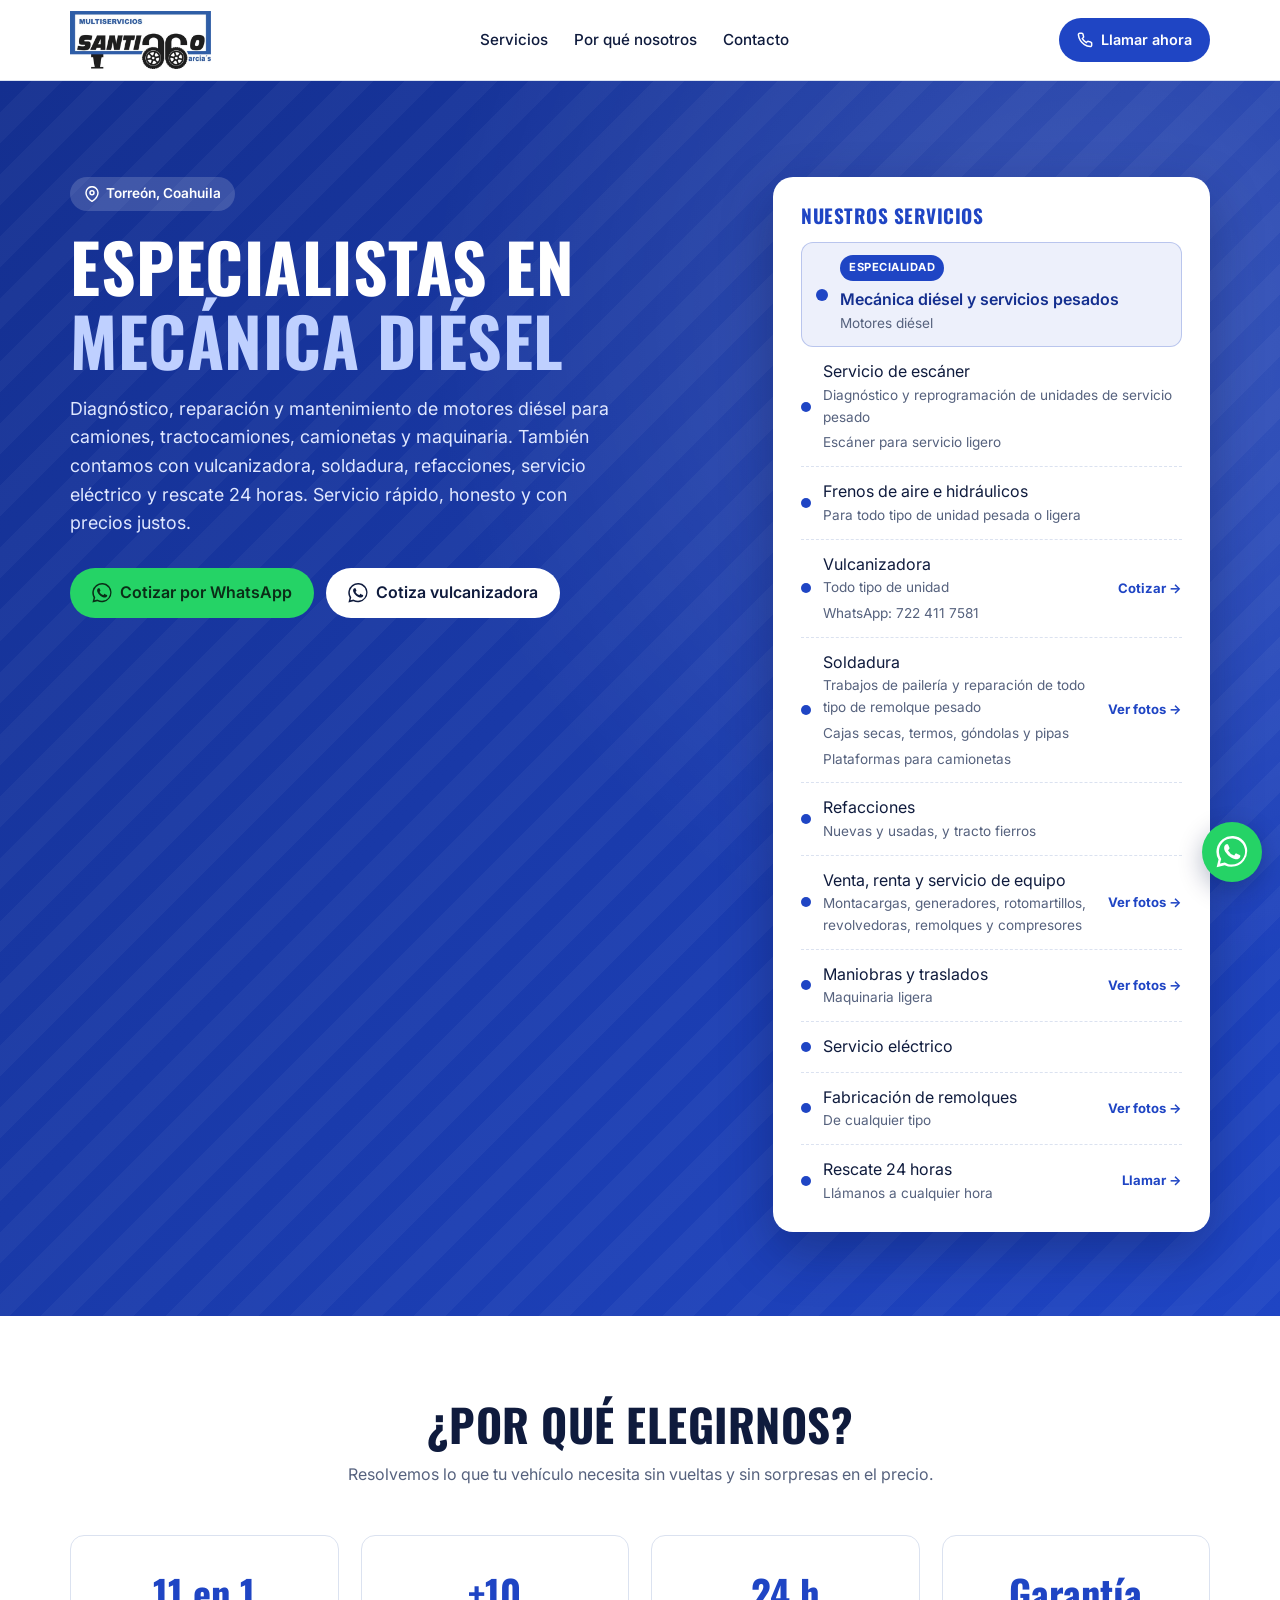
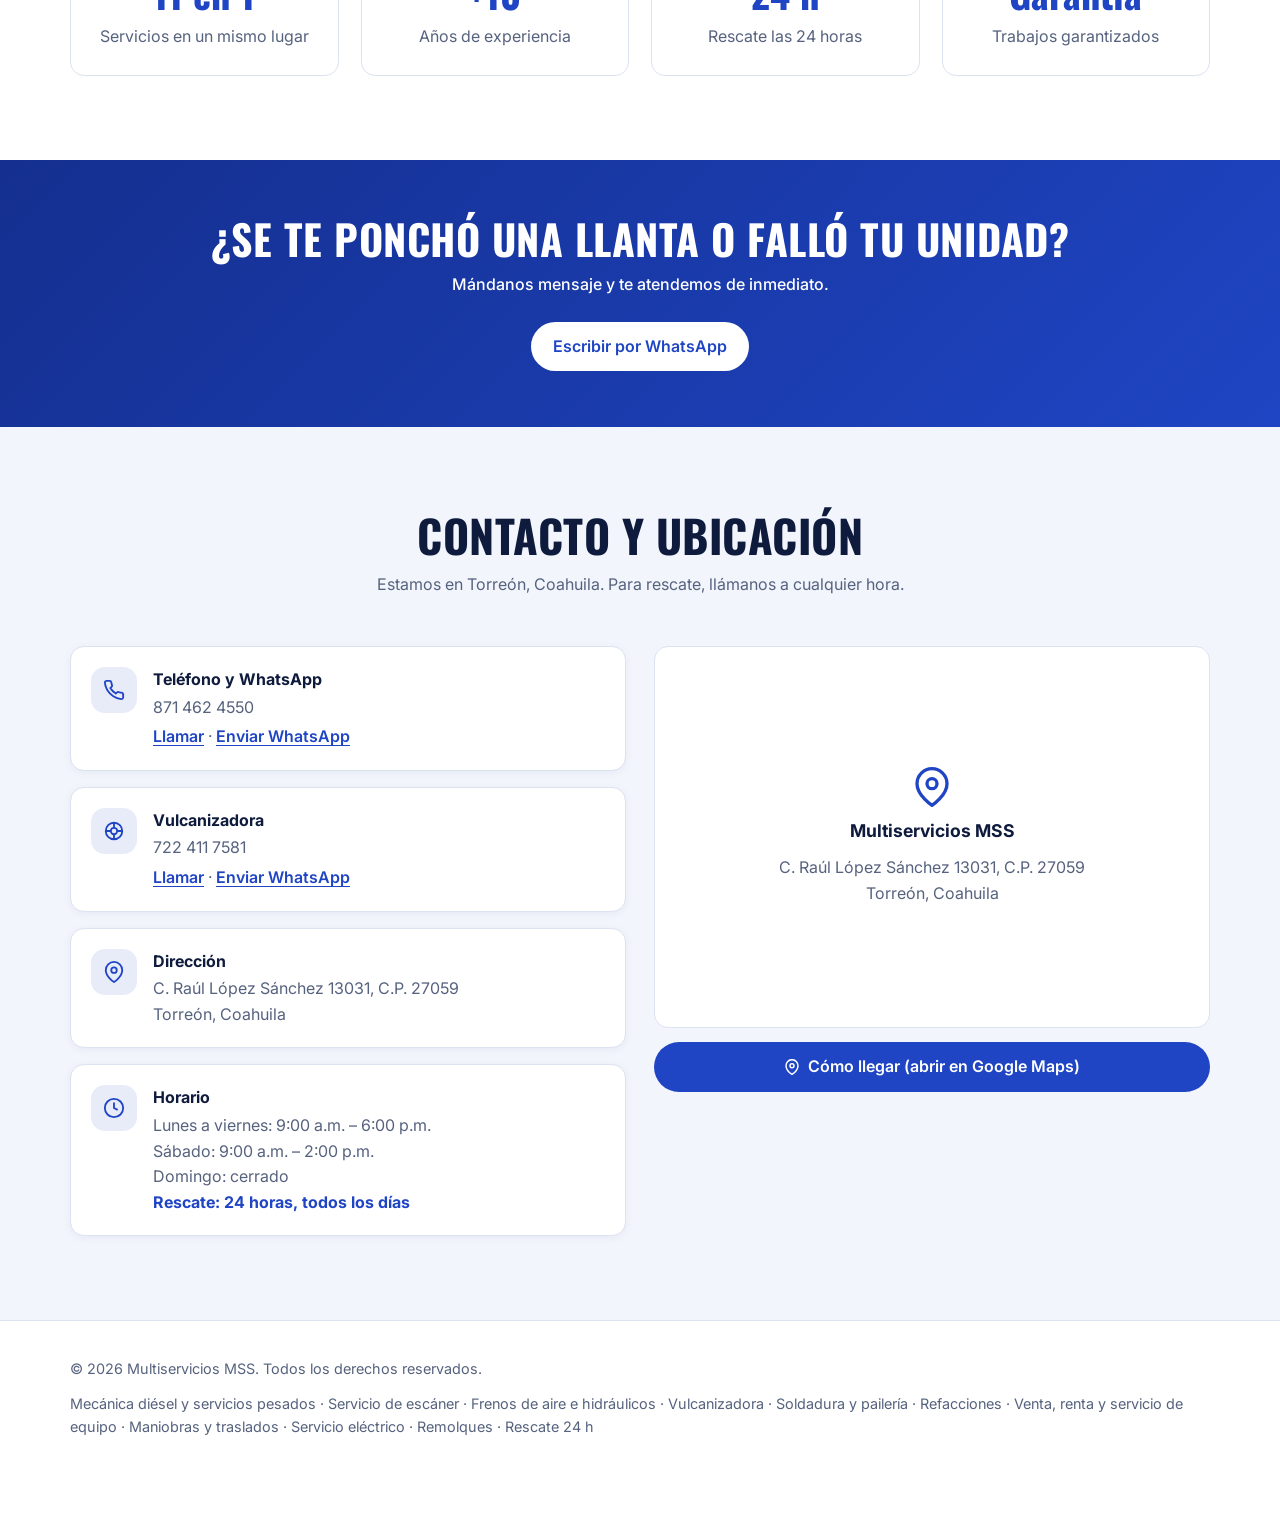
<file: taller/index.html>
<!doctype html>
<html lang="es-MX">
<head>
  <meta charset="utf-8">
  <meta name="viewport" content="width=device-width, initial-scale=1, viewport-fit=cover">
  <title>Multiservicios MSS | Mecánica Diésel, Vulcanizadora, Soldadura y Refacciones en Torreón</title>
  <meta name="description" content="Especialistas en mecánica diésel para camiones, tractocamiones, camionetas y maquinaria en Torreón, Coahuila. También frenos de aire e hidráulicos, vulcanizadora, soldadura y pailería de cajas secas, termos, góndolas y pipas, refacciones nuevas y usadas, venta, renta y servicio de montacargas, generadores, revolvedoras y compresores, maniobras y traslados, servicio eléctrico, fabricación de remolques y rescate 24 horas. Llámanos o escríbenos por WhatsApp.">
  <meta name="keywords" content="mecánica diésel, servicio de escáner, escáner diésel, reprogramación de unidades, escáner servicio ligero, frenos de aire, frenos hidráulicos, vulcanizadora, soldadura, pailería, reparación de remolques, soldadura de cajas secas, termos, góndolas y pipas, plataformas para camionetas, refacciones nuevas y usadas, tracto fierros, venta y renta de montacargas, renta de generadores, renta de rotomartillos, renta de revolvedoras, renta de compresores, maniobras y traslados, traslado de maquinaria, servicio eléctrico, fabricación de remolques, rescate 24 horas, Torreón, Coahuila, Multiservicios MSS">
  <meta name="robots" content="index, follow">
  <meta property="og:type" content="website">
  <meta property="og:image" content="logo.jpg">
  <meta property="og:title" content="Multiservicios MSS – Mecánica Diésel, Vulcanizadora, Soldadura y Refacciones en Torreón">
  <meta property="og:description" content="Todo para tu vehículo en un solo lugar. Cotiza por WhatsApp.">
  <meta name="theme-color" content="#ffffff">
  <link rel="preconnect" href="https://fonts.googleapis.com">
  <link rel="preconnect" href="https://fonts.gstatic.com" crossorigin>
  <link href="https://fonts.googleapis.com/css2?family=Oswald:wght@500;700&family=Inter:wght@400;500;600&display=swap" rel="stylesheet">

  <!-- Datos estructurados para Google (negocio local) -->
  <script type="application/ld+json">
  {
    "@context": "https://schema.org",
    "@type": "AutoRepair",
    "name": "Multiservicios MSS",
    "description": "Vulcanizadora, diésel y servicios pesados, soldadura, refacciones, renta de equipo industrial, servicio eléctrico, fabricación de remolques y rescate 24 horas.",
    "telephone": "+52 871 462 4550",
    "address": {
      "@type": "PostalAddress",
      "streetAddress": "C. Raúl López Sánchez 13031",
      "addressLocality": "Torreón",
      "addressRegion": "Coahuila",
      "postalCode": "27059",
      "addressCountry": "MX"
    },
    "openingHoursSpecification": [
      { "@type": "OpeningHoursSpecification", "dayOfWeek": ["Monday","Tuesday","Wednesday","Thursday","Friday"], "opens": "09:00", "closes": "18:00" },
      { "@type": "OpeningHoursSpecification", "dayOfWeek": "Saturday", "opens": "09:00", "closes": "14:00" }
    ],
    "makesOffer": [
      { "@type": "Offer", "itemOffered": { "@type": "Service", "name": "Mecánica diésel y servicios pesados" } },
      { "@type": "Offer", "itemOffered": { "@type": "Service", "name": "Escáner para diagnóstico y reprogramación de unidades de servicio pesado" } },
      { "@type": "Offer", "itemOffered": { "@type": "Service", "name": "Escáner para servicio ligero" } },
      { "@type": "Offer", "itemOffered": { "@type": "Service", "name": "Frenos de aire e hidráulicos para todo tipo de unidad pesada o ligera" } },
      { "@type": "Offer", "itemOffered": { "@type": "Service", "name": "Vulcanizadora para todo tipo de unidad" } },
      { "@type": "Offer", "itemOffered": { "@type": "Service", "name": "Soldadura y pailería: reparación de todo tipo de remolque pesado" } },
      { "@type": "Offer", "itemOffered": { "@type": "Service", "name": "Soldadura de cajas secas, termos, góndolas y pipas" } },
      { "@type": "Offer", "itemOffered": { "@type": "Service", "name": "Plataformas para camionetas" } },
      { "@type": "Offer", "itemOffered": { "@type": "Service", "name": "Refacciones nuevas y usadas, y tracto fierros" } },
      { "@type": "Offer", "itemOffered": { "@type": "Service", "name": "Venta, renta y servicio de montacargas" } },
      { "@type": "Offer", "itemOffered": { "@type": "Service", "name": "Venta, renta y servicio de generadores" } },
      { "@type": "Offer", "itemOffered": { "@type": "Service", "name": "Venta, renta y servicio de rotomartillos" } },
      { "@type": "Offer", "itemOffered": { "@type": "Service", "name": "Venta, renta y servicio de revolvedoras" } },
      { "@type": "Offer", "itemOffered": { "@type": "Service", "name": "Venta, renta y servicio de remolques" } },
      { "@type": "Offer", "itemOffered": { "@type": "Service", "name": "Venta, renta y servicio de compresores" } },
      { "@type": "Offer", "itemOffered": { "@type": "Service", "name": "Maniobras y traslados de maquinaria ligera" } },
      { "@type": "Offer", "itemOffered": { "@type": "Service", "name": "Servicio eléctrico" } },
      { "@type": "Offer", "itemOffered": { "@type": "Service", "name": "Fabricación de remolques" } },
      { "@type": "Offer", "itemOffered": { "@type": "Service", "name": "Rescate 24 horas" } }
    ]
  }
  </script>

  <style>
    :root {
      --bg: #ffffff;
      --bg-2: #f2f5fc;
      --card: #ffffff;
      --line: #dbe2f0;
      --text: #0f1b3d;
      --muted: #56627e;
      --accent: #1f45c4;
      --accent-2: #3a63e0;
      --accent-dark: #142f8f;
      --ease-out: cubic-bezier(0.23, 1, 0.32, 1);
      --wa: #25d366;
      --radius: 14px;
    }
    * { box-sizing: border-box; margin: 0; padding: 0; }
    html { scroll-behavior: smooth; }
    [id] { scroll-margin-top: 96px; }
    body { font-family: "Inter", system-ui, sans-serif; background: var(--bg); color: var(--text); line-height: 1.6; overflow-x: clip; }
    a { color: inherit; text-decoration: none; }
    img, svg { display: block; }
    .wrap { width: min(1140px, 100% - 32px - env(safe-area-inset-left, 0px) - env(safe-area-inset-right, 0px)); margin-inline: auto; }
    h1, h2, h3 { font-family: "Oswald", sans-serif; text-transform: uppercase; letter-spacing: .5px; line-height: 1.1; }

    /* Header */
    header { position: sticky; top: 0; z-index: 50; background: rgba(255,255,255,.95); backdrop-filter: blur(8px); border-bottom: 1px solid var(--line); padding-top: env(safe-area-inset-top, 0px); }
    .nav { display: flex; align-items: center; justify-content: space-between; height: 80px; gap: 16px; }
    .logo { display: flex; align-items: center; }
    .logo img { height: 58px; width: auto; }
    .menu { display: flex; gap: 26px; font-weight: 500; font-size: .95rem; }
    .btn { display: inline-flex; align-items: center; gap: 8px; padding: 12px 22px; border-radius: 999px; font-weight: 600; transition: transform 120ms var(--ease-out), background 150ms, border-color 150ms; }
    .btn-accent { background: var(--accent); color: #fff; }
    .btn-ghost { border: 1.5px solid var(--line); }
    .btn-wa { background: var(--wa); color: #0b2d17; }
    .btn-light { background: #fff; color: var(--text); }
    .nav .btn { padding: 10px 18px; font-size: .9rem; }
    .burger { display: none; place-content: center; gap: 5px; width: 44px; height: 44px; margin-right: -8px; background: none; border: 0; border-radius: 10px; cursor: pointer; }
    .burger span { display: block; width: 22px; height: 2px; border-radius: 2px; background: var(--text); transition: transform 200ms var(--ease-out), opacity 150ms; }
    .burger[aria-expanded="true"] span:nth-child(1) { transform: translateY(7px) rotate(45deg); }
    .burger[aria-expanded="true"] span:nth-child(2) { opacity: 0; }
    .burger[aria-expanded="true"] span:nth-child(3) { transform: translateY(-7px) rotate(-45deg); }
    .btn .ico { flex: none; }

    /* Hero */
    .hero { position: relative; padding: 96px 0 84px; color: #fff; background:
      radial-gradient(circle at 85% 20%, rgba(255,255,255,.14), transparent 45%),
      repeating-linear-gradient(135deg, transparent 0 22px, rgba(255,255,255,.035) 22px 44px),
      linear-gradient(135deg, var(--accent-dark), var(--accent)); }
    .hero-grid { display: grid; grid-template-columns: 1.2fr .8fr; gap: 48px; align-items: start; }
    .tag { display: inline-flex; align-items: center; gap: 6px; padding: 6px 14px; border-radius: 999px; background: rgba(255,255,255,.16); color: #fff; font-size: .85rem; font-weight: 600; margin-bottom: 18px; }
    .hero h1 { font-size: clamp(2.4rem, 6vw, 4.2rem); margin-bottom: 18px; }
    .hero h1 span { color: #bfd0ff; }
    .hero p { color: #dfe7ff; font-size: 1.12rem; max-width: 560px; margin-bottom: 30px; }
    .hero-cta { display: flex; flex-wrap: wrap; gap: 12px; }
    .hero-card { background: var(--card); color: var(--text); border-radius: 20px; padding: 28px; box-shadow: 0 20px 50px rgba(8,20,70,.35); }
    .hero-card h2 { font-size: 1.2rem; margin-bottom: 16px; color: var(--accent); }
    .hero-card ul { list-style: none; display: grid; gap: 12px; }
    .hero-card li { display: flex; gap: 12px; align-items: center; padding-bottom: 12px; border-bottom: 1px dashed var(--line); }
    .hero-card li:last-child { border: 0; padding: 0; }
    .hero-card li small { display: block; color: var(--muted); font-size: .85rem; font-weight: 400; }
    .hero-card li small + small { margin-top: 4px; }
    .hero-card li.linked a { display: flex; gap: 12px; align-items: center; flex: 1; border-radius: 10px; margin: -6px -8px; padding: 6px 8px; transition: background .15s; }
    .hero-card .go { margin-left: auto; flex: none; font-size: .82rem; font-weight: 700; color: var(--accent); white-space: nowrap; transition: transform .15s; }
    .hero-card li.featured { background: rgba(31,69,196,.08); border: 1px solid rgba(31,69,196,.25); border-radius: 12px; padding: 12px 14px; font-weight: 600; color: var(--accent-dark); }
    .hero-card li.featured .dot { width: 12px; height: 12px; }
    .hero-card .badge { display: table; margin-bottom: 6px; font-style: normal; font-size: .7rem; font-weight: 700; text-transform: uppercase; letter-spacing: .5px; background: var(--accent); color: #fff; padding: 4px 9px; border-radius: 999px; }
    .dot { width: 10px; height: 10px; border-radius: 50%; background: var(--accent); flex: none; }

    /* Sections */
    section { padding: 84px 0; }
    .head { text-align: center; max-width: 640px; margin: 0 auto 48px; }
    .head h2 { font-size: clamp(2rem, 4vw, 2.8rem); margin-bottom: 12px; }
    .head p { color: var(--muted); }
    .alt { background: var(--bg-2); }

    .svc-ico { width: 56px; height: 56px; border-radius: 14px; background: rgba(31,69,196,.1); color: var(--accent); display: grid; place-items: center; margin-bottom: 18px; }

    .why { display: grid; grid-template-columns: repeat(auto-fit, minmax(220px, 1fr)); gap: 22px; }
    .why div { text-align: center; padding: 26px 18px; border-radius: var(--radius); border: 1px solid var(--line); background: var(--card); }
    .why strong { display: block; font-family: "Oswald", sans-serif; font-size: 2.4rem; color: var(--accent); }
    .why span { color: var(--muted); }

    .contact-grid { display: grid; grid-template-columns: 1fr 1fr; gap: 28px; }
    .info { display: grid; gap: 16px; align-content: start; }
    .info-item { box-shadow: 0 2px 10px rgba(15,27,61,.05); display: flex; gap: 16px; align-items: flex-start; background: var(--card); border: 1px solid var(--line); border-radius: var(--radius); padding: 20px; }
    .info-item .svc-ico { margin: 0; width: 46px; height: 46px; flex: none; }
    .info-item b { display: block; margin-bottom: 2px; }
    .info-item .links { display: block; margin-top: 4px; }
    .info-item .links a { color: var(--accent); font-weight: 600; text-decoration: underline; text-underline-offset: 3px; }
    .info-item span, .info-item a { color: var(--muted); }
    .map-col { display: grid; gap: 14px; align-content: start; }
    .map { position: relative; border-radius: var(--radius); overflow: hidden; border: 1px solid var(--line); min-height: 380px; background: var(--card); }
    .map-fallback { position: absolute; inset: 0; display: grid; place-content: center; justify-items: center; gap: 10px; padding: 24px; text-align: center; color: var(--muted); }
    .map-fallback svg { color: var(--accent); }
    .map-fallback b { color: var(--text); font-size: 1.1rem; }
    .map iframe { position: relative; z-index: 1; display: block; width: 100%; height: 100%; min-height: 380px; border: 0; background: transparent; }
    .map-col .btn { justify-content: center; }

    .cta-band { background: linear-gradient(135deg, var(--accent-dark), var(--accent)); color: #fff; padding: 56px 0; text-align: center; }
    .cta-band h2 { font-size: clamp(1.8rem, 4vw, 2.6rem); margin-bottom: 10px; }
    .cta-band p { margin-bottom: 24px; font-weight: 500; }
    .cta-band .btn { background: #fff; color: var(--accent); }

    footer { padding: 36px 0 calc(96px + env(safe-area-inset-bottom, 0px)); border-top: 1px solid var(--line); color: var(--muted); font-size: .9rem; }
    footer .wrap { display: flex; flex-wrap: wrap; justify-content: space-between; gap: 12px; }

    .wa-float { position: fixed; right: calc(18px + env(safe-area-inset-right, 0px)); bottom: calc(18px + env(safe-area-inset-bottom, 0px)); z-index: 60; width: 60px; height: 60px; border-radius: 50%; background: var(--wa); display: grid; place-items: center; box-shadow: 0 8px 24px rgba(8,20,70,.3); }

    /* Móvil: sin destello al tocar, sin retraso de 300 ms, sin seleccionar texto de los controles */
    html { -webkit-tap-highlight-color: transparent; -webkit-text-size-adjust: 100%; }
    a, button { touch-action: manipulation; }
    .btn, .wa-float, .menu a, .burger, .logo, .hero-card li.linked a { user-select: none; -webkit-user-select: none; -webkit-touch-callout: none; }

    /* Hover solo donde hay mouse: en el celular no se queda "pegado" después de tocar */
    @media (hover: hover) and (pointer: fine) {
      .menu a:hover { color: var(--accent); }
      .btn:hover { transform: translateY(-2px); }
      .btn-accent:hover { background: var(--accent-2); }
      .btn-ghost:hover { border-color: var(--accent); }
      .hero-card li.linked a:hover { background: rgba(31,69,196,.07); }
      .hero-card li.linked a:hover .go { transform: translateX(3px); }
      .info-item a:hover { color: var(--accent); }
      .wa-float:hover { transform: scale(1.07); }
    }

    /* Respuesta al presionar: funciona con dedo, mouse y teclado */
    .wa-float { transition: transform 120ms var(--ease-out); }
    .btn:active { transform: scale(.97); }
    .wa-float:active { transform: scale(.94); }
    .hero-card li.linked a:active { background: rgba(31,69,196,.1); }

    /* Superficies del navegador con la paleta del sitio */
    ::selection { background: rgba(31,69,196,.18); color: var(--text); }
    .hero ::selection { background: rgba(255,255,255,.3); color: #fff; }
    :focus-visible { outline: 3px solid var(--accent-2); outline-offset: 3px; border-radius: 6px; }
    .hero :focus-visible, .cta-band :focus-visible { outline-color: #fff; }

    /* Si el sistema pide reducir movimiento: sin desplazamiento suave ni desplazamientos, solo fundidos */
    @media (prefers-reduced-motion: reduce) {
      html { scroll-behavior: auto; }
      .btn, .wa-float, .burger span, .hero-card .go { transition-duration: 0s !important; }
      .menu { transform: none !important; }
    }

    @media (max-width: 880px) {
      .menu { position: absolute; top: 100%; left: 0; right: 0; flex-direction: column; gap: 0; background: var(--bg); border-bottom: 1px solid var(--line); box-shadow: 0 12px 24px rgba(15,27,61,.08);
        opacity: 0; visibility: hidden; transform: translateY(-6px); transition: opacity 150ms var(--ease-out), transform 150ms var(--ease-out), visibility 0s linear 150ms; }
      .menu.open { opacity: 1; visibility: visible; transform: none; transition: opacity 200ms var(--ease-out), transform 200ms var(--ease-out), visibility 0s; }
      .menu a { padding: 16px; border-top: 1px solid var(--line); }
      .burger { display: grid; }
      .nav { gap: 12px; }
      .nav .btn-call { padding: 8px 14px; font-size: .85rem; margin-left: auto; }
      .hero { padding: 64px 0; }
      .hero-grid, .contact-grid { grid-template-columns: 1fr; }
      section { padding: 64px 0; }
    }
  </style>
</head>
<body>

<header>
  <div class="wrap nav">
    <a href="#" class="logo" aria-label="Multiservicios MSS – Inicio">
      <img src="[data-uri]" alt="Multiservicios Santiago García's" width="480" height="198">
    </a>
    <nav class="menu" id="menu">
      <a href="#servicios">Servicios</a>
      <a href="#nosotros">Por qué nosotros</a>
      <a href="#contacto">Contacto</a>
    </nav>
    <a class="btn btn-accent btn-call" href="tel:+528714624550"><svg class="ico" width="16" height="16" viewBox="0 0 24 24" fill="none" stroke="currentColor" stroke-width="2.2" aria-hidden="true"><path d="M22 16.9v3a2 2 0 0 1-2.2 2 19.8 19.8 0 0 1-8.6-3.1 19.5 19.5 0 0 1-6-6A19.8 19.8 0 0 1 2.1 4.2 2 2 0 0 1 4.1 2h3a2 2 0 0 1 2 1.7c.1 1 .4 1.9.7 2.8a2 2 0 0 1-.5 2.1L8 9.9a16 16 0 0 0 6 6l1.3-1.3a2 2 0 0 1 2.1-.4c.9.3 1.8.6 2.8.7a2 2 0 0 1 1.7 2z"/></svg> Llamar ahora</a>
    <button class="burger" type="button" aria-label="Abrir menú" aria-expanded="false" aria-controls="menu">
      <span></span><span></span><span></span>
    </button>
  </div>
</header>

<main>
  <section class="hero">
    <div class="wrap hero-grid">
      <div>
        <span class="tag"><svg class="ico" width="16" height="16" viewBox="0 0 24 24" fill="none" stroke="currentColor" stroke-width="2.2" aria-hidden="true"><path d="M21 10c0 7-9 13-9 13S3 17 3 10a9 9 0 0 1 18 0z"/><circle cx="12" cy="10" r="3"/></svg> Torreón, Coahuila</span>
        <h1>Especialistas en <span>mecánica diésel</span></h1>
        <p>Diagnóstico, reparación y mantenimiento de motores diésel para camiones, tractocamiones, camionetas y maquinaria. También contamos con vulcanizadora, soldadura, refacciones, servicio eléctrico y rescate 24 horas. Servicio rápido, honesto y con precios justos.</p>
        <div class="hero-cta">
          <a class="btn btn-wa" href="https://wa.me/528714624550?text=Hola,%20quiero%20una%20cotizaci%C3%B3n" target="_blank" rel="noopener">
            <svg width="20" height="20" viewBox="0 0 24 24" fill="currentColor"><path d="M20.5 3.5A11.8 11.8 0 0 0 1.9 17.7L.5 23.5l6-1.6A11.8 11.8 0 0 0 20.5 3.5zM12 21.4c-1.8 0-3.5-.5-5-1.4l-.4-.2-3.6.9.9-3.5-.2-.4A9.8 9.8 0 1 1 12 21.4zm5.4-7.3c-.3-.1-1.8-.9-2-1-.3-.1-.5-.1-.7.1l-.9 1.2c-.2.2-.3.2-.6.1a8 8 0 0 1-4-3.5c-.3-.5.3-.5.9-1.6.1-.2 0-.4 0-.5l-.9-2.2c-.2-.6-.5-.5-.7-.5h-.6c-.2 0-.5.1-.8.4-.3.3-1 1-1 2.5s1.1 2.9 1.2 3.1c.1.2 2.1 3.2 5.1 4.5 1.9.8 2.6.9 3.6.7.6-.1 1.8-.7 2-1.4.3-.7.3-1.3.2-1.4l-.8-.5z"/></svg>
            Cotizar por WhatsApp
          </a>
          <a class="btn btn-light" href="https://wa.me/527224117581?text=Hola%2C%20me%20interesa%3A%20Vulcanizadora" target="_blank" rel="noopener" aria-label="Cotizar vulcanizadora por WhatsApp al 722 411 7581">
            <svg width="20" height="20" viewBox="0 0 24 24" fill="currentColor"><path d="M20.5 3.5A11.8 11.8 0 0 0 1.9 17.7L.5 23.5l6-1.6A11.8 11.8 0 0 0 20.5 3.5zM12 21.4c-1.8 0-3.5-.5-5-1.4l-.4-.2-3.6.9.9-3.5-.2-.4A9.8 9.8 0 1 1 12 21.4zm5.4-7.3c-.3-.1-1.8-.9-2-1-.3-.1-.5-.1-.7.1l-.9 1.2c-.2.2-.3.2-.6.1a8 8 0 0 1-4-3.5c-.3-.5.3-.5.9-1.6.1-.2 0-.4 0-.5l-.9-2.2c-.2-.6-.5-.5-.7-.5h-.6c-.2 0-.5.1-.8.4-.3.3-1 1-1 2.5s1.1 2.9 1.2 3.1c.1.2 2.1 3.2 5.1 4.5 1.9.8 2.6.9 3.6.7.6-.1 1.8-.7 2-1.4.3-.7.3-1.3.2-1.4l-.8-.5z"/></svg>
            Cotiza vulcanizadora
          </a>
        </div>
      </div>
      <div class="hero-card" id="servicios">
        <h2>Nuestros servicios</h2>
        <ul>
          <li class="featured"><span class="dot"></span> <span><em class="badge">Especialidad</em>Mecánica diésel y servicios pesados<small>Motores diésel</small></span></li>
          <li><span class="dot"></span> <span>Servicio de escáner<small>Diagnóstico y reprogramación de unidades de servicio pesado</small><small>Escáner para servicio ligero</small></span></li>
          <li><span class="dot"></span> <span>Frenos de aire e hidráulicos<small>Para todo tipo de unidad pesada o ligera</small></span></li>
          <li class="linked"><a href="https://wa.me/527224117581?text=Hola%2C%20me%20interesa%3A%20Vulcanizadora" target="_blank" rel="noopener"><span class="dot"></span> <span>Vulcanizadora<small>Todo tipo de unidad</small><small>WhatsApp: <span style="white-space:nowrap">722 411 7581</span></small></span><span class="go">Cotizar →</span></a></li>
          <li class="linked"><a href="soldadura.html"><span class="dot"></span> <span>Soldadura<small>Trabajos de pailería y reparación de todo tipo de remolque pesado</small><small>Cajas secas, termos, góndolas y pipas</small><small>Plataformas para camionetas</small></span><span class="go">Ver fotos →</span></a></li>
          <li><span class="dot"></span> <span>Refacciones<small>Nuevas y usadas, y tracto fierros</small></span></li>
          <li class="linked"><a href="renta.html"><span class="dot"></span> <span>Venta, renta y servicio de equipo<small>Montacargas, generadores, rotomartillos, revolvedoras, remolques y compresores</small></span><span class="go">Ver fotos →</span></a></li>
          <li class="linked"><a href="maniobras.html"><span class="dot"></span> <span>Maniobras y traslados<small>Maquinaria ligera</small></span><span class="go">Ver fotos →</span></a></li>
          <li><span class="dot"></span> Servicio eléctrico</li>
          <li class="linked"><a href="remolques.html"><span class="dot"></span> <span>Fabricación de remolques<small>De cualquier tipo</small></span><span class="go">Ver fotos →</span></a></li>
          <li class="linked"><a href="tel:+528714624550"><span class="dot"></span> <span>Rescate 24 horas<small>Llámanos a cualquier hora</small></span><span class="go">Llamar →</span></a></li>
        </ul>
      </div>
    </div>
  </section>

  <section id="nosotros">
    <div class="wrap">
      <div class="head">
        <h2>¿Por qué elegirnos?</h2>
        <p>Resolvemos lo que tu vehículo necesita sin vueltas y sin sorpresas en el precio.</p>
      </div>
      <div class="why">
        <div><strong>11 en 1</strong><span>Servicios en un mismo lugar</span></div>
        <div><strong>+10</strong><span>Años de experiencia</span></div>
        <div><strong>24 h</strong><span>Rescate las 24 horas</span></div>
        <div><strong>Garantía</strong><span>Trabajos garantizados</span></div>
      </div>
    </div>
  </section>

  <div class="cta-band">
    <div class="wrap">
      <h2>¿Se te ponchó una llanta o falló tu unidad?</h2>
      <p>Mándanos mensaje y te atendemos de inmediato.</p>
      <a class="btn" href="https://wa.me/528714624550" target="_blank" rel="noopener">Escribir por WhatsApp</a>
    </div>
  </div>

  <section id="contacto" class="alt">
    <div class="wrap">
      <div class="head">
        <h2>Contacto y ubicación</h2>
        <p>Estamos en Torreón, Coahuila. Para rescate, llámanos a cualquier hora.</p>
      </div>
      <div class="contact-grid">
        <div class="info">
          <div class="info-item">
            <div class="svc-ico"><svg width="22" height="22" viewBox="0 0 24 24" fill="none" stroke="currentColor" stroke-width="2"><path d="M22 16.9v3a2 2 0 0 1-2.2 2 19.8 19.8 0 0 1-8.6-3.1 19.5 19.5 0 0 1-6-6A19.8 19.8 0 0 1 2.1 4.2 2 2 0 0 1 4.1 2h3a2 2 0 0 1 2 1.7c.1 1 .4 1.9.7 2.8a2 2 0 0 1-.5 2.1L8 9.9a16 16 0 0 0 6 6l1.3-1.3a2 2 0 0 1 2.1-.4c.9.3 1.8.6 2.8.7a2 2 0 0 1 1.7 2z"/></svg></div>
            <div><b>Teléfono y WhatsApp</b><span>871 462 4550</span><span class="links"><a href="tel:+528714624550">Llamar</a> · <a href="https://wa.me/528714624550" target="_blank" rel="noopener">Enviar WhatsApp</a></span></div>
          </div>
          <div class="info-item">
            <div class="svc-ico"><svg width="22" height="22" viewBox="0 0 24 24" fill="none" stroke="currentColor" stroke-width="2" aria-hidden="true"><circle cx="12" cy="12" r="9"/><circle cx="12" cy="12" r="3.5"/><path d="M12 3v5.5M12 15.5V21M3 12h5.5M15.5 12H21"/></svg></div>
            <div><b>Vulcanizadora</b><span>722 411 7581</span><span class="links"><a href="tel:+527224117581">Llamar</a> · <a href="https://wa.me/527224117581?text=Hola%2C%20me%20interesa%3A%20Vulcanizadora" target="_blank" rel="noopener">Enviar WhatsApp</a></span></div>
          </div>
          <div class="info-item">
            <div class="svc-ico"><svg width="22" height="22" viewBox="0 0 24 24" fill="none" stroke="currentColor" stroke-width="2"><path d="M21 10c0 7-9 13-9 13S3 17 3 10a9 9 0 0 1 18 0z"/><circle cx="12" cy="10" r="3"/></svg></div>
            <div><b>Dirección</b><span>C. Raúl López Sánchez 13031, C.P. 27059<br>Torreón, Coahuila</span></div>
          </div>
          <div class="info-item">
            <div class="svc-ico"><svg width="22" height="22" viewBox="0 0 24 24" fill="none" stroke="currentColor" stroke-width="2"><circle cx="12" cy="12" r="10"/><path d="M12 6v6l4 2"/></svg></div>
            <div><b>Horario</b><span>Lunes a viernes: 9:00 a.m. – 6:00 p.m.<br>Sábado: 9:00 a.m. – 2:00 p.m.<br>Domingo: cerrado<br><b style="display:inline;color:var(--accent)">Rescate: 24 horas, todos los días</b></span></div>
          </div>
        </div>
        <div class="map-col">
          <div class="map">
            <div class="map-fallback">
              <svg width="40" height="40" viewBox="0 0 24 24" fill="none" stroke="currentColor" stroke-width="2"><path d="M21 10c0 7-9 13-9 13S3 17 3 10a9 9 0 0 1 18 0z"/><circle cx="12" cy="10" r="3"/></svg>
              <b>Multiservicios MSS</b>
              <span>C. Raúl López Sánchez 13031, C.P. 27059<br>Torreón, Coahuila</span>
            </div>
            <iframe title="Ubicación del negocio" loading="lazy" allowfullscreen referrerpolicy="strict-origin-when-cross-origin"
              src="https://www.google.com/maps/embed?pb=!1m18!1m12!1m3!1d3599.4556015019766!2d-103.38043572420634!3d25.556504877481434!2m3!1f0!2f0!3f0!3m2!1i1024!2i768!4f13.1!3m3!1m2!1s0x868fdb05802760e9%3A0xf79a15f4736825ba!2sMECANICO%20RESCATE%20MSS!5e0!3m2!1ses-419!2smx!4v1790731989377!5m2!1ses-419!2smx"></iframe>
          </div>
          <a class="btn btn-accent" href="https://www.google.com/maps/dir/?api=1&destination=MECANICO+RESCATE+MSS,+C.+Ra%C3%BAl+L%C3%B3pez+S%C3%A1nchez+13031,+27059+Torre%C3%B3n,+Coah." target="_blank" rel="noopener"><svg class="ico" width="16" height="16" viewBox="0 0 24 24" fill="none" stroke="currentColor" stroke-width="2.2" aria-hidden="true"><path d="M21 10c0 7-9 13-9 13S3 17 3 10a9 9 0 0 1 18 0z"/><circle cx="12" cy="10" r="3"/></svg> Cómo llegar (abrir en Google Maps)</a>
        </div>
      </div>
    </div>
  </section>
</main>

<footer>
  <div class="wrap">
    <span>© <span id="year"></span> Multiservicios MSS. Todos los derechos reservados.</span>
    <span>Mecánica diésel y servicios pesados · Servicio de escáner · Frenos de aire e hidráulicos · Vulcanizadora · Soldadura y pailería · Refacciones · Venta, renta y servicio de equipo · Maniobras y traslados · Servicio eléctrico · Remolques · Rescate 24 h</span>
  </div>
</footer>

<a class="wa-float" href="https://wa.me/528714624550" target="_blank" rel="noopener" aria-label="Escribir por WhatsApp">
  <svg width="32" height="32" viewBox="0 0 24 24" fill="#fff"><path d="M20.5 3.5A11.8 11.8 0 0 0 1.9 17.7L.5 23.5l6-1.6A11.8 11.8 0 0 0 20.5 3.5zM12 21.4c-1.8 0-3.5-.5-5-1.4l-.4-.2-3.6.9.9-3.5-.2-.4A9.8 9.8 0 1 1 12 21.4zm5.4-7.3c-.3-.1-1.8-.9-2-1-.3-.1-.5-.1-.7.1l-.9 1.2c-.2.2-.3.2-.6.1a8 8 0 0 1-4-3.5c-.3-.5.3-.5.9-1.6.1-.2 0-.4 0-.5l-.9-2.2c-.2-.6-.5-.5-.7-.5h-.6c-.2 0-.5.1-.8.4-.3.3-1 1-1 2.5s1.1 2.9 1.2 3.1c.1.2 2.1 3.2 5.1 4.5 1.9.8 2.6.9 3.6.7.6-.1 1.8-.7 2-1.4.3-.7.3-1.3.2-1.4l-.8-.5z"/></svg>
</a>

<script>
  document.getElementById('year').textContent = new Date().getFullYear();
  (function () {
    var menu = document.getElementById('menu'), burger = document.querySelector('.burger');
    function setOpen(open) {
      menu.classList.toggle('open', open);
      burger.setAttribute('aria-expanded', open);
      burger.setAttribute('aria-label', open ? 'Cerrar menú' : 'Abrir menú');
    }
    burger.addEventListener('click', function () { setOpen(!menu.classList.contains('open')); });
    menu.querySelectorAll('a').forEach(function (a) { a.addEventListener('click', function () { setOpen(false); }); });
    document.addEventListener('keydown', function (e) { if (e.key === 'Escape' && menu.classList.contains('open')) { setOpen(false); burger.focus(); } });
    document.addEventListener('click', function (e) { if (menu.classList.contains('open') && !e.target.closest('header')) setOpen(false); });
  })();
</script>
</body>
</html>
</file>
